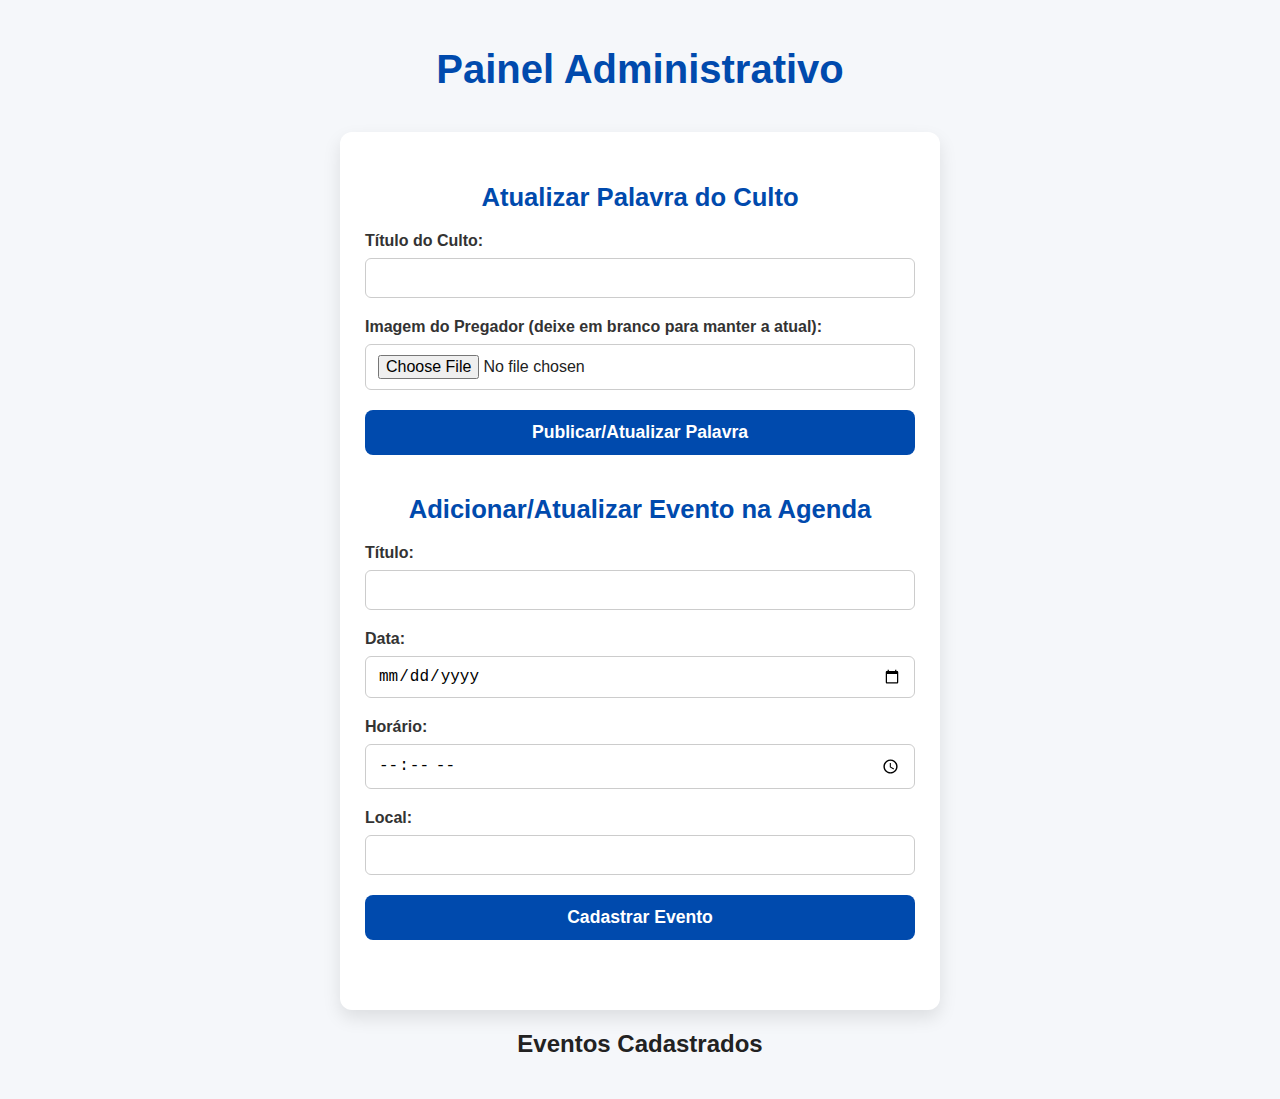
<file: admin.html>
<!DOCTYPE html>
<html lang="pt-br">
<head>
  <meta charset="UTF-8" />
   <meta name="viewport" content="width=device-width, initial-scale=1.0" />
  <title>Painel Administrativo - Cultos e Agenda</title>
  <link rel="stylesheet" href="admin.css" />
</head>
<body>
  <h1>Painel Administrativo</h1>

  <div class="form-container">
    <form id="form-culto" enctype="multipart/form-data">
      <h2>Atualizar Palavra do Culto</h2>

      <input type="hidden" id="culto-id" name="id" value="" />
      <input type="hidden" id="current-image-path" name="current_image_path" value="" />
      <input type="hidden" id="current-public-id" name="current_public_id" value="" />


      <label for="titulo-culto">Título do Culto:</label>
      <input type="text" id="titulo-culto" name="titulo" required />

      <label for="imagem-culto">Imagem do Pregador (deixe em branco para manter a atual):</label>
      <input type="file" id="imagem-culto" name="imagem" accept="image/*" /> <button type="submit" id="btn-submit-culto">Publicar/Atualizar Palavra</button>
    </form>

    <form id="evento-form">
      <h2>Adicionar/Atualizar Evento na Agenda</h2>

      <label for="titulo-evento">Título:</label>
      <input type="text" id="titulo-evento" name="titulo" required />

      <label for="data-evento">Data:</label>
      <input type="date" id="data-evento" name="data_evento" required />

      <label for="horario-evento">Horário:</label>
      <input type="time" id="horario-evento" name="horario" required />

      <label for="local-evento">Local:</label>
      <input type="text" id="local-evento" name="local" required />

      <button type="submit" id="btn-cadastrar-evento">Cadastrar Evento</button>
    </form>
  </div>

  <section>
    <h2>Eventos Cadastrados</h2>
    <div class="event-list"></div>
  </section>

  <script src="admin.js"></script>
</body>
</html>
</file>
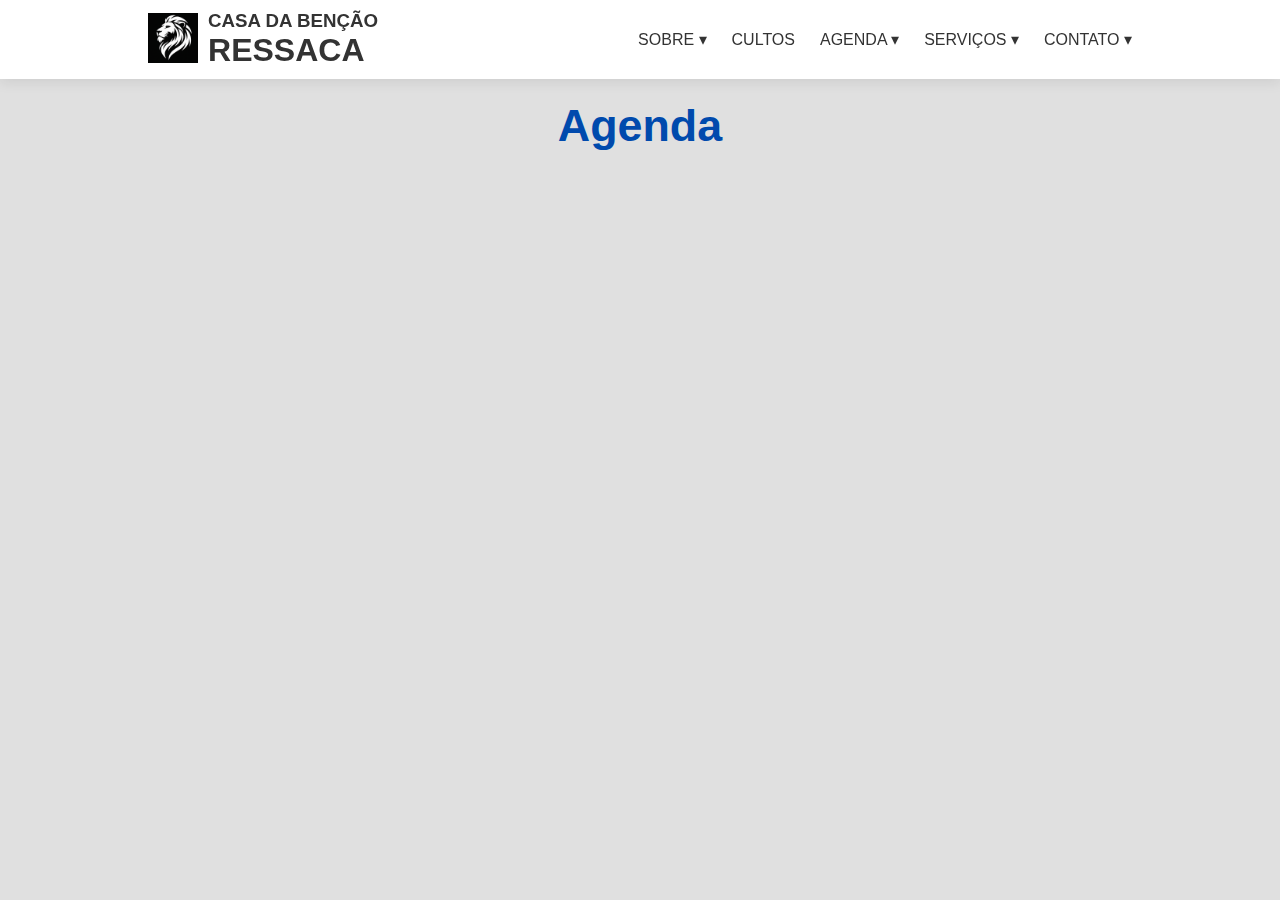
<file: agenda.html>
<!DOCTYPE html>
<html lang="pt-br">
<head>
  <meta charset="UTF-8" />
  <meta name="viewport" content="width=device-width, initial-scale=1" />
  <title>Casa Da Benção | Agenda</title>
  <link rel="stylesheet" href="style.css" />
  <link rel="stylesheet" href="agenda.css" />
</head>
<body>
  <header>
    <div class="logo">
      <a href="index.html">
        <img src="img/ChatGPT Image 26 de mai. de 2025, 13_30_46.png" alt="Logo" />
      </a>
      <span>
        <h3>CASA DA BENÇÃO</h3>
        <h1>RESSACA</h1>
      </span>
    </div>
    <nav>
      <ul>
        <li><a href="">SOBRE ▾</a></li>
        <li><a href="cultosPage.html">CULTOS</a></li>
        <li><a href="">AGENDA ▾</a></li>
        <li><a href="">SERVIÇOS ▾</a></li>
          <li>
          <a href="">CONTATO ▾</a>
          <ul class="submenu">
            <li><a href="https://wa.me/5511989539307" target="_blank" onclick="mensagem()">WHATSAPP</a></li>
          </ul>
        </li>
      </ul>
    </nav>
  </header>

  <main class="agenda-page">
    <h1>Agenda</h1>

    <section class="event-list">
      </section>
  </main>

  <script>
    window.addEventListener('DOMContentLoaded', () => {
      // ATUALIZADO: URL do backend no Railway para buscar a agenda
      fetch('https://backendicb.onrender.com/agenda')
        .then(res => res.json())
        .then(events => {
          const container = document.querySelector('.event-list');
          container.innerHTML = '';

          const monthNames = ['JAN', 'FEV', 'MAR', 'ABR', 'MAI', 'JUN', 'JUL', 'AGO', 'SET', 'OUT', 'NOV', 'DEZ'];

          events.forEach(evento => {
            const data = new Date(evento.data_evento);
            const day = String(data.getDate()).padStart(2, '0');
            const month = monthNames[data.getMonth()];

            const eventHTML = `
              <article class="event">
                <div class="event-date">
                  <span class="day">${day}</span>
                  <span class="month">${month}</span>
                </div>
                <div class="event-info">
                  <h2>${evento.titulo}</h2>
                  <p class="time">${evento.horario.substring(0, 5)}</p>
                  <p class="location">${evento.local}</p>
                </div>
              </article>
            `;

            container.insertAdjacentHTML('beforeend', eventHTML);
          });
        })
        .catch(err => {
          console.error('Erro ao carregar eventos:', err);
        });
    });
  </script>
</body>
</html>
</file>
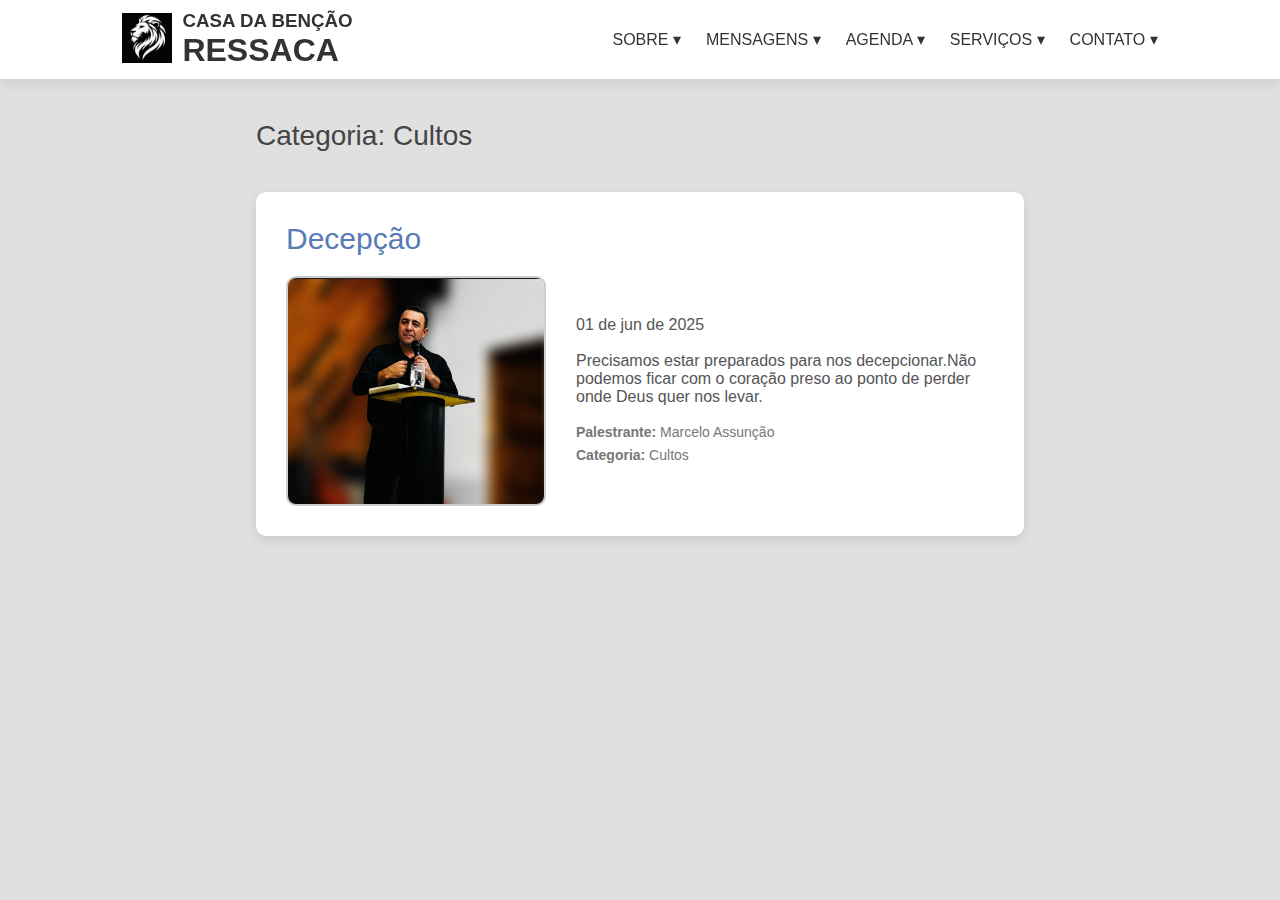
<file: cultosPage.html>
<!DOCTYPE html>
<html lang="pt-br">
  <head>
    <meta charset="UTF-8" />
    <meta name="viewport" content="width=device-width, initial-scale=1.0" />
    <title>Casa Da Benção | Cultos</title>
    <link rel="stylesheet" href="style.css" />
    <link rel="stylesheet" href="cultos.css" />
    <link
      rel="shortcut icon"
      href="img/Image 26 de mai. de 2025, 13_30_46.png"
      type="image/x-icon"
    />
    <script src="script.js" defer></script>
  </head>

  <body>
    <!-- Cabeçalho -->
    <header>
      <div class="logo">
        <a href="index.html"
          ><img
            src="img/ChatGPT Image 26 de mai. de 2025, 13_30_46.png"
            alt="Logo"
        /></a>
        <span>
          <h3>CASA DA BENÇÃO</h3>
          <h1>RESSACA</h1>
        </span>
      </div>
      <nav>
        <ul>
          <li>
            <a href="">SOBRE ▾</a>
            <ul class="submenu">
              <li><a href="#">Nossa História</a></li>
              <li><a href="#">Pastores</a></li>
              <li><a href="#">Visão & Missão</a></li>
            </ul>
          </li>
          <li>
            <a href="">MENSAGENS ▾</a>
            <ul class="submenu">
              <li><a href="cultosPage.html">CULTOS</a></li>
            </ul>
          </li>

          <li>
            <a href="">AGENDA ▾</a>
            <ul class="submenu">
              <li><a href="#">Próximos Eventos</a></li>
              <li><a href="#">Programação Semanal</a></li>
            </ul>
          </li>

          <li>
            <a href="#">SERVIÇOS ▾</a>
            <ul class="submenu">
              <li><a href="#">Life Groups</a></li>
              <li><a href="#">Voluntariado</a></li>
              <li><a href="#">Aconselhamento</a></li>
            </ul>
          </li>
          <li>
            <a href="">CONTATO ▾</a>
            <ul class="submenu">
              <li>
                <a
                  href="https://wa.me/5511989539307"
                  target="_blank"
                  onclick="mensagem()"
                  >WHATSAPP</a
                >
              </li>
              <li><a href="#">Voluntariado</a></li>
              <li><a href="#">Aconselhamento</a></li>
            </ul>
          </li>
        </ul>
      </nav>

      <div class="hamburger" onclick="toggleMenu()">
        <span></span>
        <span></span>
        <span></span>
      </div>
    </header>

    <!-- Título principal -->
    <div class="container">
      <h1 class="principal">Categoria: Cultos</h1>

      <section class="hero2">
        <h1 class="titulo-culto">Decepção</h1>
        <div class="hero2-content">
          <img
            src="img/marcelo assunçãooo.png "
            class="image"
            alt="Palestrante Luciano Subirá"
          />
          <div class="text-content">
            <p class="descricao">
              <strong></strong> 01 de jun de 2025 <br />
              <br />
              Precisamos estar preparados para nos decepcionar.Não podemos ficar
              com o coração preso ao ponto de perder onde Deus quer nos levar.
            </p>
            <p class="info">
              <strong>Palestrante:</strong> Marcelo Assunção <br />
              <strong>Categoria:</strong> Cultos
            </p>
          </div>
        </div>
      </section>
    </div>
  </body>
</html>
</file>
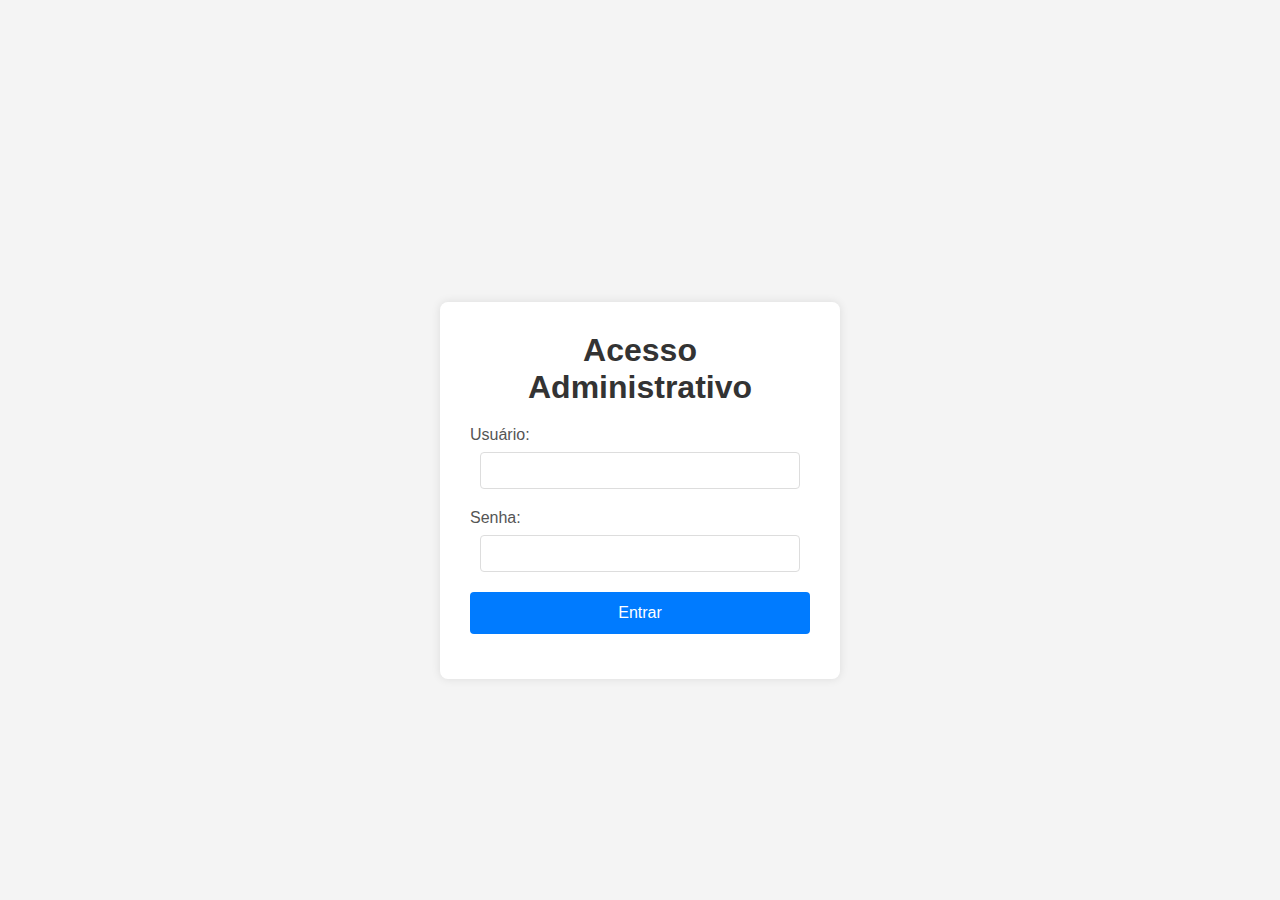
<file: login.html>
<!DOCTYPE html>
<html lang="pt-br">
<head>
  <meta charset="UTF-8" />
  <meta name="viewport" content="width=device-width, initial-scale=1.0" />
  <title>Login - Painel Administrativo</title>
  <link rel="stylesheet" href="style.css" /> <style>
    /* Estilos básicos para o formulário de login */
    body {
      font-family: Arial, sans-serif;
      background-color: #f4f4f4;
      display: flex;
      justify-content: center;
      align-items: center;
      min-height: 100vh;
      margin: 0;
    }
    .login-container {
      background-color: #fff;
      padding: 30px;
      border-radius: 8px;
      box-shadow: 0 0 10px rgba(0, 0, 0, 0.1);
      width: 100%;
      max-width: 400px;
      text-align: center;
    }
    .login-container h1 {
      margin-bottom: 20px;
      color: #333;
    }
    .login-container label {
      display: block;
      text-align: left;
      margin-bottom: 8px;
      color: #555;
    }
    .login-container input[type="text"],
    .login-container input[type="password"] {
      width: calc(100% - 20px);
      padding: 10px;
      margin-bottom: 20px;
      border: 1px solid #ddd;
      border-radius: 4px;
      box-sizing: border-box;
    }
    .login-container button {
      background-color: #007bff; /* Cor primária, ajuste se tiver uma paleta */
      color: white;
      padding: 12px 20px;
      border: none;
      border-radius: 4px;
      cursor: pointer;
      font-size: 16px;
      width: 100%;
    }
    .login-container button:hover {
      background-color: #0056b3;
    }
    .login-container #login-message {
      margin-top: 15px;
      color: red;
      font-weight: bold;
    }
  </style>
</head>
<body>
  <div class="login-container">
    <h1>Acesso Administrativo</h1>
    <form id="login-form">
      <label for="username">Usuário:</label>
      <input type="text" id="username" name="username" required />

      <label for="password">Senha:</label>
      <input type="password" id="password" name="password" required />

      <button type="submit">Entrar</button>
      <p id="login-message"></p>
    </form>
  </div>

  <script src="login.js"></script>
</body>
</html>
</file>
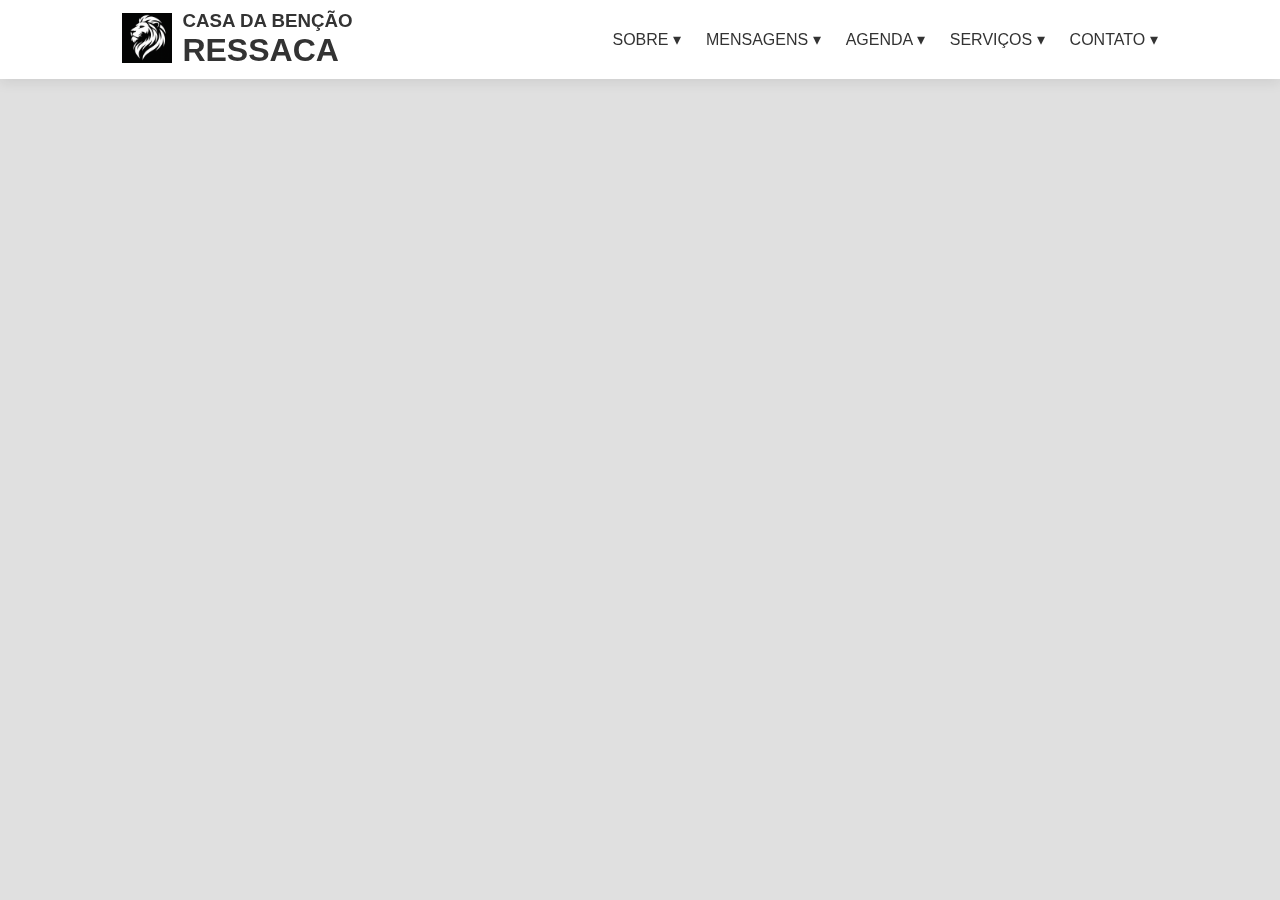
<file: sobrePage.html>
<!DOCTYPE html>
<html lang="pt-br">
  <head>
    <meta charset="UTF-8" />
    <meta name="viewport" content="width=device-width, initial-scale=1.0" />
    <title>Casa Da Benção | Sobre</title>
    <link rel="stylesheet" href="style.css" />
    <link
      rel="shortcut icon"
      href="img/ChatGPT Image 26 de mai. de 2025, 13_30_46.png"
      type="image/x-icon"
    />
    <script src="script.js" defer></script>
  </head>
  <body>
   <header>
      <div class="logo">
        <a href="index.html"><img 
          src="img/ChatGPT Image 26 de mai. de 2025, 13_30_46.png"
          alt="Logo"
         /></a>
        <span>
          <h3>CASA DA BENÇÃO</h3>
          <h1>RESSACA</h1>
        </span>
      </div>
   <nav>
  <ul>

    <li> 
      <a href="">SOBRE ▾</a>
      <ul class="submenu">
        <li><a href="#">Nossa História</a></li>
        <li><a href="#">Pastores</a></li>
        <li><a href="#">Visão & Missão</a></li>
      </ul>
    </li>
    <li> 
      <a href="">MENSAGENS ▾</a>
      <ul class="submenu">
        <li><a href="cultosPage.html">CULTOS</a></li>
      
      </ul>
    </li>

    <li>
      <a href="">AGENDA ▾</a>
      <ul class="submenu">
        <li><a href="#">Próximos Eventos</a></li>
        <li><a href="#">Programação Semanal</a></li>
      </ul>
    </li>

    <li>
      <a href="#">SERVIÇOS ▾</a>
      <ul class="submenu">
        <li><a href="#">Life Groups</a></li>
        <li><a href="#">Voluntariado</a></li>
        <li><a href="#">Aconselhamento</a></li>
      </ul>
    </li>
    <li>
       <a href="">CONTATO ▾</a>
      <ul class="submenu">
        <li><a href="https://wa.me/5511989539307" target="_blank" onclick="mensagem()">WHATSAPP</a></li>
        <li><a href="#">Voluntariado</a></li>
        <li><a href="#">Aconselhamento</a></li>
      </ul>
    </li>
  </ul>
</nav>

      <div class="hamburger" onclick="toggleMenu()">
        <span></span>
        <span></span>
        <span></span>
      </div>
    </header>
    <script>
      function toggleMenu() {
        const nav = document.querySelector("nav");
        const hamburger = document.querySelector(".hamburger");
        nav.classList.toggle("active");
        hamburger.classList.toggle("toggle");
      }
    </script>
  </body>
</html>
</file>
<file: style.css>
* {
  margin: 0;
  padding: 0;
  box-sizing: border-box;
}

body {
  font-family: 'Segoe UI', sans-serif;
  background-color: #e0e0e0;
  color: #333;
  padding-top: 80px;
}

/* HEADER */
header {
  position: fixed;
  top: 0;
  left: 0;
  width: 100%;
  padding: 10px 30px;
  background-color: #fff;
  box-shadow: 0 4px 12px rgba(0, 0, 0, 0.08);
  z-index: 1000;
  display: flex;
  justify-content: center;
  align-items: center;
  gap: 260px; /* Substituí 17rem por 200px */
}
header .logo {
  display: flex;
  align-items: center;
  gap: 10px;
}

header .logo img {
  height: 50px;
}

/* NAV */
header nav ul {
  display: flex;
  list-style: none;
  gap: 25px;
  align-items: center;
}

header nav ul li {
  position: relative;
}

header nav ul li a {
  text-decoration: none;
  color: #333;
  font-weight: 500;
  font-size: 1rem;
  transition: color 0.3s;
}

header nav ul li a:hover {
  color: #004aad;
}

/* Dropdown/Submenu */
header nav ul li ul {
  position: absolute;
  top: 100%;
  left: -50px;
  background-color: white;
  min-width: 220px;
  box-shadow: 0 8px 16px rgba(0,0,0,0.1);
  border-radius: 10px;
  z-index: 1000;

  /* Mudança para efeito suave */
  opacity: 0;
  visibility: hidden;
  transition: opacity 0.3s ease;
  pointer-events: none; /* impede clicar quando invisível */
}

header nav ul li ul li {
  border-bottom: 1px solid #f0f0f0;
}

header nav ul li ul li:last-child {
  border-bottom: none;
}

header nav ul li ul li a {
  padding: 12px 18px;
  display: block;
  color: #333;
}

header nav ul li ul li a:hover {
  background-color: #f5f5f5;
  border-radius: 10px;
}

header nav ul li:hover > ul {
  opacity: 1;
  visibility: visible;
  pointer-events: auto; /* ativa clique quando visível */
}

/* Menu Hambúrguer */
.hamburger {
  display: none;
  position: absolute;
  top: 50%;
  right: 20px;
  transform: translateY(-50%);
  flex-direction: column;
  justify-content: space-around;
  width: 30px;
  height: 25px;
  cursor: pointer;
  z-index: 1100;
}

.hamburger span {
  width: 100%;
  height: 3px;
  background-color: #333;
  border-radius: 2px;
  transition: all 0.3s ease;
  transform-origin: 1px;
}

.hamburger.toggle span:nth-child(1) {
  transform: rotate(45deg);
}

.hamburger.toggle span:nth-child(2) {
  opacity: 0;
  transform: translateX(20px);
}

.hamburger.toggle span:nth-child(3) {
  transform: rotate(-45deg);
}

.hero {
  /* Remover ou comentar esta linha: */
  /* background-image: url('img/Pastor Marcelo.png'); */

  margin: 40px auto;
  width: 70%;
  max-width: 1200px;
  aspect-ratio: 16 / 9;
  border-radius: 10px;
  box-shadow:
    0 2px 10px rgba(0,0,0,0.20),
    0 8px 10px rgba(0,0,0,0.50);
  position: relative;
  background-size: cover;
  background-position: center;
  background-repeat: no-repeat;
  display: flex;
  align-items: flex-end;
  justify-content: flex-start;
  overflow: hidden;
}


.hero::after {
  content: "";
  position: absolute;
  inset: 0;
  background: linear-gradient(to top, rgba(0,0,0,0.6), rgba(0,0,0,0));
  z-index: 1;
  border-radius: 10px;
}

.hero-content {
  position: relative;
  padding: 30px;
  color: white;
  z-index: 2;
  max-width: 600px;
}

.hero-content h1 {
  font-size: 2.5rem;
  margin-bottom: 15px;
}

.hero-content h4 {
  font-size: 1rem;
  letter-spacing: 2px;
  margin-bottom: 5px;
  text-transform: uppercase;
  opacity: 0.8;
}

.buttons {
  display: flex;
  gap: 10px;
  flex-wrap: wrap;
}

.btn {
  font-size: 1rem;
  padding: 10px 20px;
  border-radius: 6px;
  text-decoration: none;
  font-weight: 500;
  transition: background 0.3s, color 0.3s;
  cursor: pointer;
}

.primary {
  background-color: #004aad;
  color: white;
}

.primary:hover {
  background-color: #00337a;
}

.secondary {
  background-color: transparent;
  color: white;
  border: 2px solid white;
}

.secondary:hover {
  background-color: white;
  color: #004aad;
}

/* Info bar */
.info-bar {
  width: 70%;
  max-width: 1200px;
  margin: 40px auto;
  background: white;
  padding: 40px;
  border-radius: 10px;
  box-shadow: 0 4px 15px rgba(0,0,0,0.1);
  display: flex;
  justify-content: space-between;
  align-items: center;
  flex-wrap: wrap;
}

.campus-info {
  display: flex;
  gap: 40px;
  flex-wrap: wrap;
}

.campus-info div {
  font-size: 14px;
}

.social-media a {
  margin: 0 8px;
}

.social-media img {
  width: 24px;
  height: 24px;
}

/* Quick links */
.quick-links {
  width: 70%;
  max-width: 1200px;
  margin: 20px auto;
  padding: 0;
  display: flex;
  gap: 20px;
  flex-wrap: wrap;
}

.link-card {
  background: white;
  padding: 15px 20px;
  border-radius: 10px;
  box-shadow: 0 4px 12px rgba(0,0,0,0.1);
  flex: 1;
  min-width: 280px;
  display: flex;
  gap: 15px;
  align-items: center;
}

.link-card span {
  font-size: 24px;
}

/* Sidebar */
.sidebar {
  width: 70%;
  max-width: 1200px;
  margin: 20px auto;
  background: white;
  padding: 20px;
  border-radius: 10px;
  box-shadow: 0 4px 12px rgba(0,0,0,0.1);
}

.sidebar h3 {
  margin-top: 0;
}

.sidebar ul {
  list-style: none;
  padding: 0;
}

.sidebar ul li {
  margin: 12px 0;
  display: flex;
  align-items: center;
  gap: 10px;
}

.sidebar ul li a {
  text-decoration: none;
  color: #007bff;
  transition: color 0.3s;
}

.sidebar ul li a:hover {
  color: #0056b3;
}

/* RESPONSIVO */
@media (max-width: 768px) {
  .hamburger {
    display: flex;
  }

  header nav ul {
    display: none;
    flex-direction: column;
    gap: 10px;
    background-color: white;
    position: absolute;
    top: 80px;
    right: 20px;
    width: calc(100% - 40px);
    max-width: 300px;
    padding: 20px;
    box-shadow: 0 4px 12px rgba(0,0,0,0.1);
    border-radius: 0 0 10px 10px;
    z-index: 1050;
  }

  header nav.active ul {
    display: flex;
  }

  header nav ul li ul {
    position: static;
    box-shadow: none;
    background-color: white;
    border-radius: 0;
    width: 100%;
    
    /* Para manter o efeito fade no mobile */
    opacity: 0;
    visibility: hidden;
    transition: opacity 0.3s ease;
    pointer-events: none;
  }

  header nav ul li:hover ul {
    opacity: 1;
    visibility: visible;
    pointer-events: auto;
  }
}

@media (max-width: 1024px) {
  header {
    padding: 20px 1%;
    gap: 150px;
  }

  .hero {
    height: 500px;
    width: 90%;
  }

  .info-bar,
  .quick-links,
  .sidebar {
    width: 90%;
  }

  .hero-content h1 {
    font-size: 2rem;
  }
}
</file>
<file: agenda.css>
.agenda-page {
  max-width: 900px;
  margin: 20px auto 40px;
  padding: 0 20px;
}

.agenda-page h1 {
  font-size: 2.8rem;
  margin-bottom: 40px;
  text-align: center;
  color: #004aad;
  font-weight: 700;
  font-family: 'Segoe UI', sans-serif;
}

.event-list {
  display: flex;
  flex-direction: column;
  gap: 20px;
}

.event {
  display: flex;
  background: #fff;
  border-radius: 12px;
  box-shadow: 0 8px 18px rgba(0,0,0,0.08);
  overflow: hidden;
  transition: box-shadow 0.3s ease;
}

.event:hover {
  box-shadow: 0 12px 25px rgba(0,0,0,0.15);
}

.event-date {
  background-color: #004aad;
  color: white;
  padding: 20px 5px;
  text-align: center;
  display: flex;
  flex-direction: column;
  justify-content: center;
  min-width: 180px;
  font-weight: 700;
  user-select: none;
}

.event-date .day {
  font-size: 2.8rem;
  line-height: 1;
}

.event-date .month {
  font-size: 1rem;
  letter-spacing: 1.5px;
  margin-top: 4px;
}

.event-info {
  padding: 20px 25px;
  flex: 1;
}

.event-info h2 {
  font-size: 1.8rem;
  margin-bottom: 8px;
  color: #222;
}

.event-info .time {
  font-size: 1.1rem;
  font-weight: 600;
  margin-bottom: 6px;
  color: #555;
}

.event-info .location {
  font-size: 1rem;
  color: #777;
}

/* Responsivo */
@media (max-width: 600px) {
  .event {
    flex-direction: column;
  }

  .event-date {
    min-width: auto;
    padding: 15px;
    flex-direction: row;
    justify-content: center;
    gap: 10px;
  }

  .event-date .day {
    font-size: 2.2rem;
  }

  .event-info {
    padding: 15px;
  }
}
</file>
<file: cultos.css>
/* Seu CSS base - mantive tudo igual */

/* Container principal */
.container {
    width: 60%;
    max-width: 1200px;
    margin: 0 auto; /* Centraliza todo o conteúdo */
}

/* Categoria */
.principal {
    font-size: 28px;
    color: #444;
    text-align: left;
    margin: 40px 0;
    font-weight: 400;
}

/* Card do Culto */
.hero2 {
    background-color: white;
    margin: 0 auto 40px auto;
    padding: 30px;
    border-radius: 10px;
    box-shadow: 0 4px 12px rgba(0, 0, 0, 0.1);
}

/* Título dentro do card */
.titulo-culto {
    text-align: left;
    font-size: 30px;
    color: #577bb5;
    margin-bottom: 20px;
    font-weight: 400;
}

/* Conteúdo do card lado a lado */
.hero2-content {
    display: flex;
    gap: 30px;
    align-items: center;
}

/* Imagem */
.image {
    width: 260px;
    height: 230px;
    border-radius: 10px;
    border: 2px solid #ccc;
    object-fit: cover;
}

/* Texto */
.text-content {
    flex: 1;
}

.descricao {
    font-size: 16px;
    color: #555;
    margin-bottom: 15px;
}

.info {
    font-size: 14px;
    color: #777;
    line-height: 1.6;
}

/* =========================== */
/* MEDIA QUERIES PARA RESPONSIVIDADE */
/* =========================== */

/* Para tablets e telas médias */
@media (max-width: 1024px) {
  .container {
    width: 80%; /* Aumenta a largura para usar mais espaço disponível */
  }
  
  .titulo-culto {
    font-size: 26px;
  }

  .hero2-content {
    gap: 20px;
  }

  .image {
    width: 200px;
    height: 180px;
  }

  .descricao {
    font-size: 15px;
  }
}

/* Para smartphones e telas pequenas */
@media (max-width: 768px) {
  .container {
    width: 90%;
  }

  .principal {
    font-size: 24px;
    margin: 30px 0;
  }

  .titulo-culto {
    font-size: 22px;
    text-align: center; /* Centraliza título no mobile */
  }

  /* Altera para coluna para empilhar imagem e texto */
  .hero2-content {
    flex-direction: column;
    align-items: center;
    gap: 15px;
  }

  .image {
    width: 100%;
    max-width: 300px;
    height: auto; /* Mantém proporção */
    border-radius: 10px;
  }

  .text-content {
    width: 100%;
  }

  .descricao {
    font-size: 14px;
    text-align: center;
  }

  .info {
    font-size: 13px;
    text-align: center;
  }
}

/* Para telas muito pequenas (ex: celulares pequenos) */
@media (max-width: 480px) {
  .container {
    width: 90%;
  }

  .principal {
    font-size: 20px;
  }

  .titulo-culto {
    font-size: 20px;
    align-items: baseline;
  }

  .descricao {
    font-size: 18px;
  }

  .info {
    font-size: 15px;
  }
}
</file>
<file: admin.css>
/* admin.css */

/* Reset básico e fonte */
body {
  margin: 0;
  font-family: 'Segoe UI', Tahoma, Geneva, Verdana, sans-serif;
  background: #f5f7fa;
  color: #222;
  display: flex;
  flex-direction: column;
  align-items: center;
  min-height: 100vh;
  padding: 20px;
  box-sizing: border-box;
}

/* Título centralizado */
h1 {
  text-align: center;
  color: #004aad;
  font-weight: 700;
  margin-bottom: 40px;
  font-size: 2.5rem;
}

/* Container dos formulários centralizado e com espaçamento */
.form-container {
  width: 100%;
  max-width: 600px;
  background: #fff;
  padding: 30px 25px;
  border-radius: 12px;
  box-shadow: 0 8px 18px rgba(0, 0, 0, 0.1);
  box-sizing: border-box;
  text-align: center;
}

/* Cada form tem margem para separar */
form {
  margin-bottom: 40px;
  text-align: left;
}

/* Título dos formulários */
form h2 {
  color: #004aad;
  font-weight: 600;
  margin-bottom: 20px;
  font-size: 1.6rem;
  text-align: center;
}

/* Labels estilizados */
label {
  display: block;
  margin-bottom: 8px;
  font-weight: 600;
  color: #333;
}

/* Inputs e selects com largura total e padding */
input[type="text"],
input[type="date"],
input[type="time"],
input[type="file"] {
  width: 100%;
  padding: 10px 12px;
  margin-bottom: 20px;
  border-radius: 6px;
  border: 1.5px solid #ccc;
  font-size: 1rem;
  box-sizing: border-box;
  transition: border-color 0.3s ease;
}

/* Foco nos inputs */
input[type="text"]:focus,
input[type="date"]:focus,
input[type="time"]:focus,
input[type="file"]:focus {
  outline: none;
  border-color: #004aad;
}

/* Botões bonitos e centralizados */
button {
  display: block;
  width: 100%;
  background-color: #004aad;
  color: white;
  font-weight: 700;
  font-size: 1.1rem;
  padding: 12px 0;
  border: none;
  border-radius: 8px;
  cursor: pointer;
  transition: background-color 0.3s ease;
}

button:hover {
  background-color: #003380;
}

/* Estilo para a lista de eventos */
.event {
  position: relative;
  background-color: #ffffff;
  padding: 40px 40px 25px 130px; /* Aumentei o padding-left pra dar espaço para a data */
  margin-bottom: 20px;
  border-radius: 10px;
  box-shadow: 0 4px 12px rgba(0, 74, 173, 0.12);
  font-size: 1.1rem;

  display: flex;
  align-items: center; /* centraliza verticalmente o conteúdo */
  gap: 20px; /* espaço entre data e conteúdo */
}

.event-date {
  position: absolute;
  top: 20px;
  left: 20px;
  background-color: #004aad;
  color: white;
  padding: 11px 9px;
  border-radius: 8px;
  text-align: center;
  min-width: 70px;
  user-select: none;
  font-weight: 700;
  z-index: 10;
}

.event-date .day {
  font-size: 2rem;
  line-height: 1;
}

.event-date .month {
  font-size: 1.2rem;
  letter-spacing: 1.5px;
  margin-top: 6px;
  text-transform: uppercase;
}

.event-info {
  flex-grow: 1;
  text-align: center;
}



.event-info h2 {
  margin:  0 8px 0;
  color: #004aad;
  font-size: 25px;
}

.event-info .time,
.event-info .location {
  margin: 2px 0;
  color: #555;
  font-weight: 500;
}

.btn-delete {
  background-color: #e03e3e;
  border: none;
  color: white;
  padding: 8px 14px;
  border-radius: 8px;
  cursor: pointer;
  font-weight: 600;
  transition: background-color 0.3s ease;
  margin-left: 20px;
  white-space: nowrap;
}

.btn-delete:hover {
  background-color: #b73030;
}

/* Responsividade */
@media (max-width: 600px) {
  body {
    padding: 10px;
  }

  .form-container {
    padding: 20px;
  }

  h1 {
    font-size: 2rem;
    margin-bottom: 30px;
  }

  form h2 {
    font-size: 1.4rem;
    margin-bottom: 15px;
  }

  button {
    font-size: 1rem;
    padding: 10px 0;
  }

  .event {
    flex-direction: column;
    align-items: flex-start;
  }

  .btn-delete {
    margin-left: 0;
    margin-top: 12px;
  }
}
</file>
